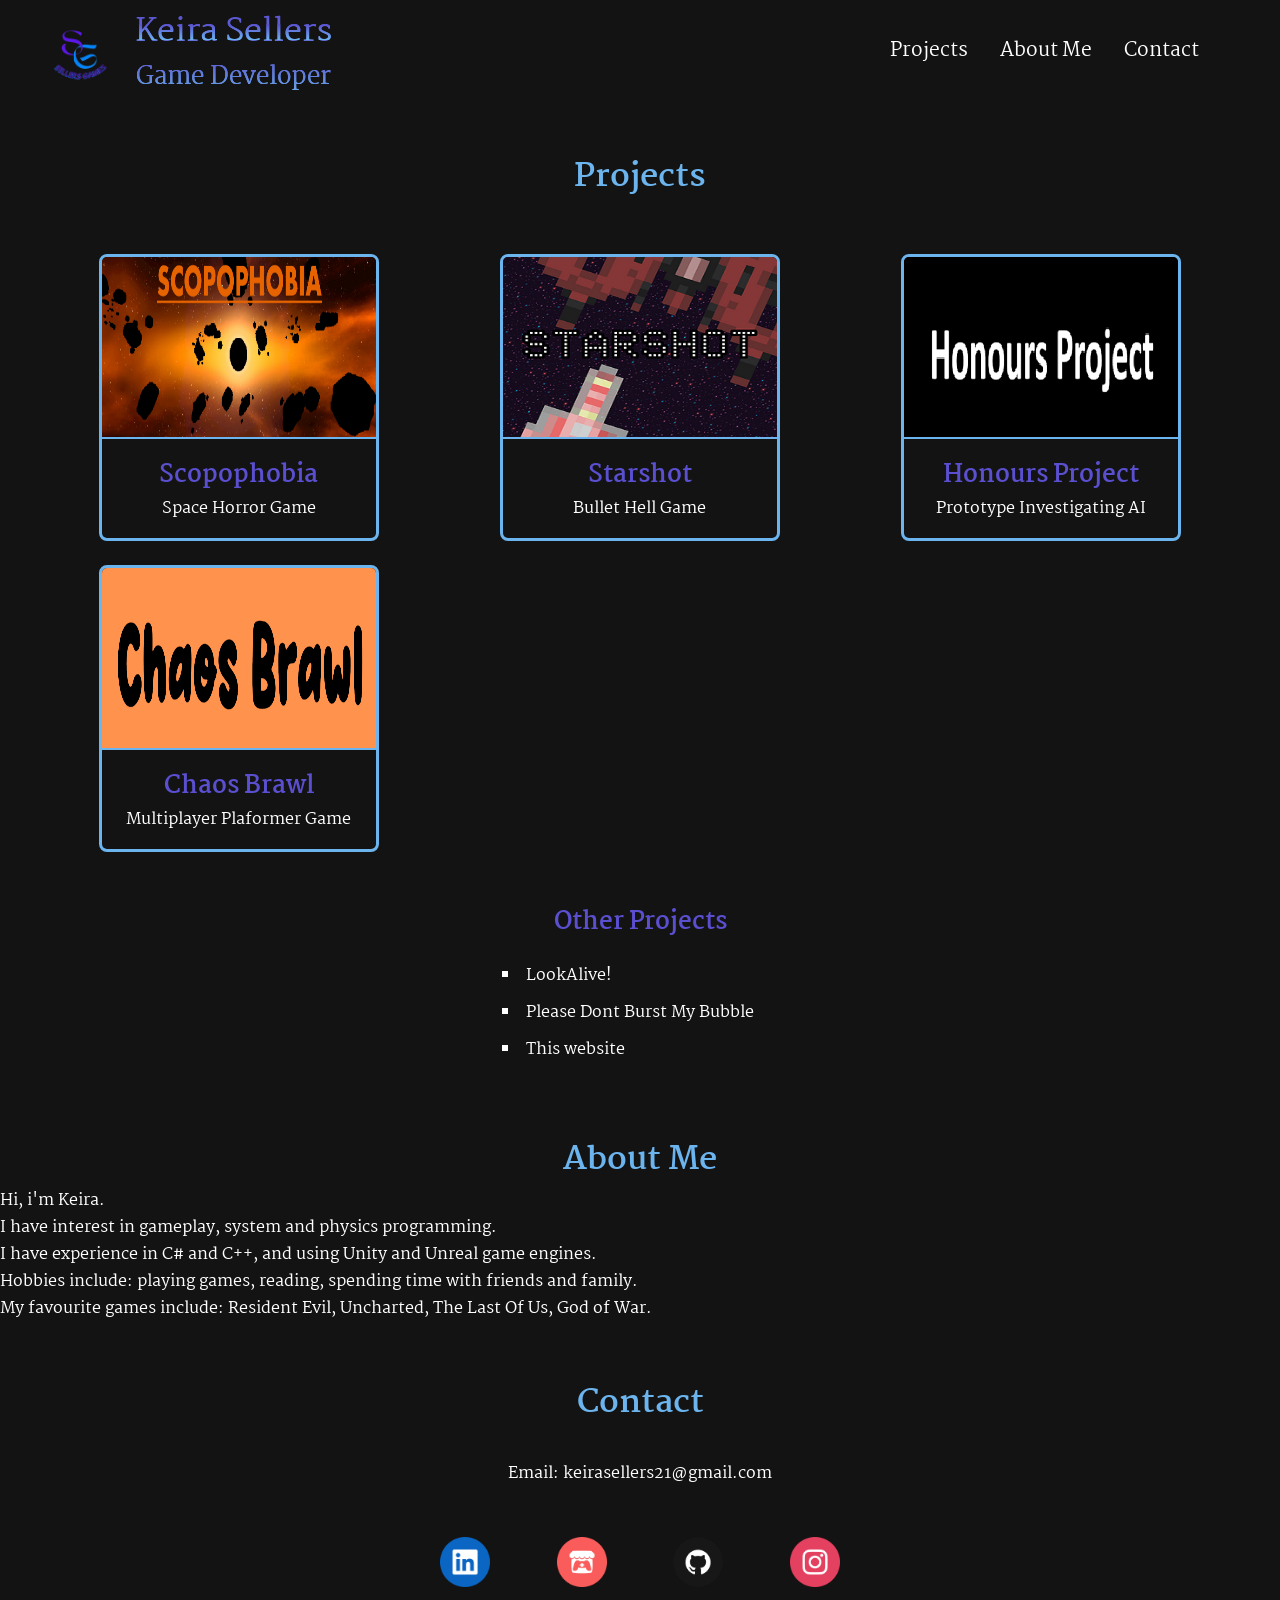
<file: Index.html>
﻿<!DOCTYPE html>

<html lang="en" xmlns="http://www.w3.org/1999/xhtml">

<head>
    <meta charset="utf-8" />
    <meta name="viewport" content="width=device-width, initial-scale=1.0" />


    <title>PortfolioWebsite</title>
    <link rel="stylesheet" href="StyleSheet.css"/>
    <link rel="preconnect" href="https://fonts.googleapis.com">
    <link rel="preconnect" href="https://fonts.gstatic.com" crossorigin>
    <link href="https://fonts.googleapis.com/css2?family=Martel:wght@200;300;400;600;700;800;900&display=swap" rel="stylesheet">

</head>

<body>

    <nav class="navbar">

      <div class="navbar__container">

            <a href="/" id="navbar__logo">
                <img class="logo" src="Images/Logo-cropped-transparent.png" alt="Logo"/>
                    <span class="name__text" id="navbar__logo">Keira Sellers</span>
                    <p class="title__text" id="navbar__logo">Game Developer</p>
            </a>
            
            <div class="navbar__toggle" id="mobile-menu">
              <span class="bar"></span>
              <span class="bar"></span>
              <span class="bar"></span>
            </div>

            <ul class="navbar__menu">
                <li class="navbar__item">
                    <a href="Index.html#projects" class="navbar__links"> Projects </a>
                </li>

                <li class="navbar__item">
                    <a href="Index.html#about__me" class="navbar__links"> About Me </a>
                </li>

                <li class="navbar__item">
                    <a href="Index.html#acontact" class="navbar__links"> Contact </a>
                </li>
            </ul>

        </div>

    </nav>

    <div id="projects" class="projects">
        <h1>Projects</h1>
        <div class="projects__container">

            <div class="projects__card">
                <div class="projects__image">
                    <a href="Scopophobia.html">
                    <img src="Images/Scopophobia/Scopophobia_Cover_Image.png" alt="Scopophobia"/>
                    </a>
               </div>
                <div class="projects__content">
                    <h2>Scopophobia</h2>
                    <p>Space Horror Game</p>
                </div>
            </div>

            <div class="projects__card">
                <div class="projects__image">
                    <a href="Starshot.html">
                    <img src="Images/Starshot/Starshot_cover_image.png" alt="Starshot"/>
                    </a>
               </div>
                <div class="projects__content">
                    <h2>Starshot</h2>
                    <p>Bullet Hell Game</p>
                </div>
            </div>    

            <div class="projects__card">
                <div class="projects__image">
                    <a href="HonoursProject.html">
                    <img src="Images/Honours/Honours_Cover_Image.png" alt="Honours Project"/>
                    </a>
               </div>
                <div class="projects__content">
                    <h2>Honours Project</h2>
                    <p>Prototype Investigating AI</p>
                </div>
            </div>         

            <div class="projects__card">
                <div class="projects__image">
                    <a href="ChaosBrawl.html">
                    <img src="Images/ChaosBrawl/ChaosBrawl_Cover_Image.png" alt="Chaos Brawl"/>
                    </a>                    
               </div>
                <div class="projects__content">
                    <h2>Chaos Brawl</h2>
                    <p>Multiplayer Plaformer Game</p>
                </div>
            </div> 
        </div>

        <div class="other__projects">
            <h2>Other Projects</h2>
            <ul>
                <li>LookAlive!</li>
                <li>Please Dont Burst My Bubble</li>
                <li>This website</li>
            </ul>
        </div>

    </div>

    <div id="about__me" class="aboutMe">
        <div class="aboutMe__container">
            <h1>About Me</h1>

            <p>Hi, i'm Keira.</p>
            <p>I have interest in gameplay, system and physics programming.</p>
            <p>I have experience in C# and C++, and using Unity and Unreal game engines.</p>
            <p> Hobbies include: playing games, reading, spending time with friends and family.</p>
            <P>My favourite games include: Resident Evil, Uncharted, The Last Of Us, God of War.</P>

        </div>
    </div>

    <br />    
    <br />    

    <div id="contact" class="contact">
        
        <h1>Contact</h1>

        <div class="contact__container">

            <p>Email: keirasellers21@gmail.com</p>

                <ul class="contact__info"> 
                    <li class="contact__item">
                        <a href="https://www.linkedin.com/in/keira-sellers-84a4863b2/">
                        <img class="contact__links" src="Images/linkedin_icon.png" alt="Linkedin" />
                        </a>
                    </li>

                    <li class="contact__item">
                        <a href="https://sellersgames.itch.io">
                        <img class="contact__links" src="Images/itch_icon.png" alt="Itch.IO" />
                        </a>
                    </li>

                    <li class="contact__item">
                        <a href="https://github.com/klbs04">
                        <img class="contact__links" src="Images/github_icon.png" alt="Github" />
                        </a>
                    </li>

                    <li class="contact__item">         
                        <a href="https://www.instagram.com/sellers_games/">
                        <img class="contact__links" src="Images/instagram_icon.png" alt="Instagram" />
                        </a>
                    </li>  
                </ul>
        </div>
    </div>


    <script src="App.js"></script>

</body>

</html>
</file>
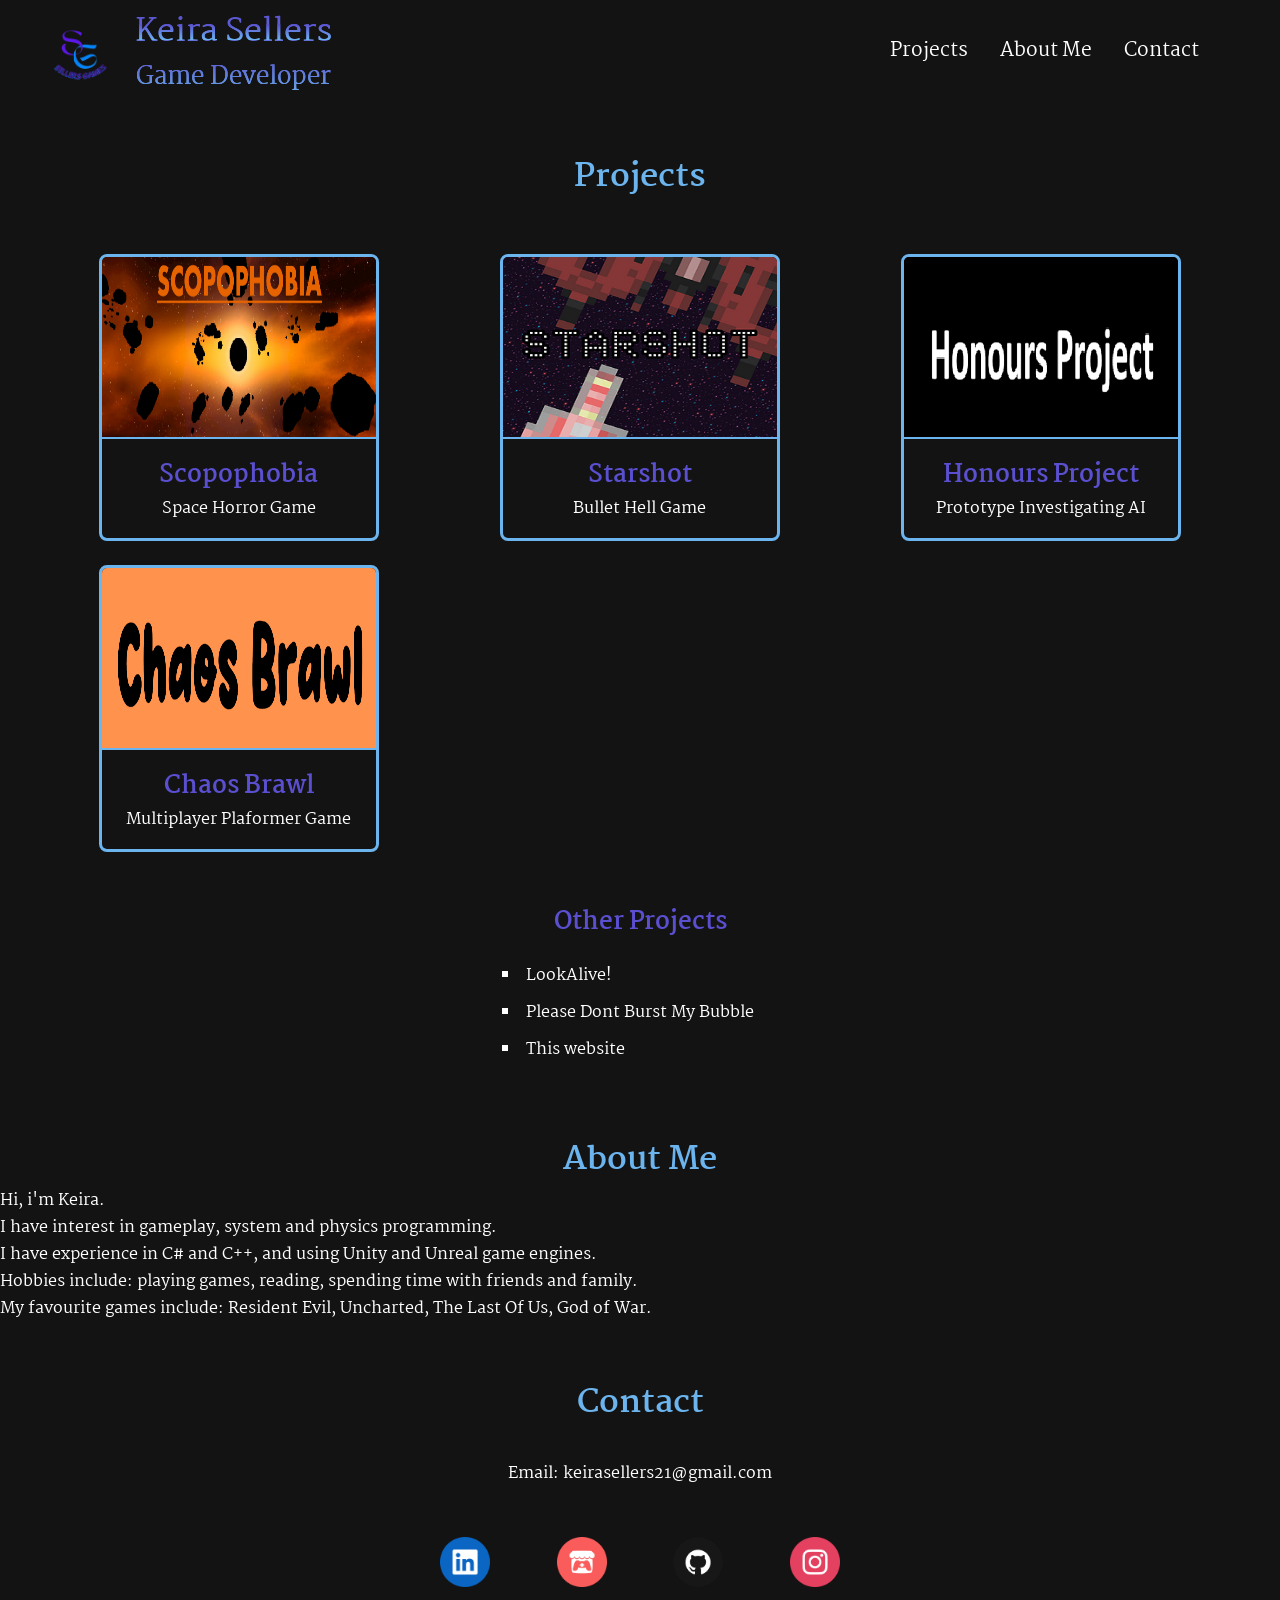
<file: index.html>
﻿<!DOCTYPE html>

<html lang="en" xmlns="http://www.w3.org/1999/xhtml">

<head>
    <meta charset="utf-8" />
    <meta name="viewport" content="width=device-width, initial-scale=1.0" />


    <title>PortfolioWebsite</title>
    <link rel="stylesheet" href="StyleSheet.css"/>
    <link rel="preconnect" href="https://fonts.googleapis.com">
    <link rel="preconnect" href="https://fonts.gstatic.com" crossorigin>
    <link href="https://fonts.googleapis.com/css2?family=Martel:wght@200;300;400;600;700;800;900&display=swap" rel="stylesheet">

</head>

<body>

    <nav class="navbar">

      <div class="navbar__container">

            <a href="index.html" id="navbar__logo">
                <img class="logo" src="Images/Logo-cropped-transparent.png" alt="Logo"/>
                    <span class="name__text" id="navbar__logo">Keira Sellers</span>
                    <p class="title__text" id="navbar__logo">Game Developer</p>
            </a>
            
            <div class="navbar__toggle" id="mobile-menu">
              <span class="bar"></span>
              <span class="bar"></span>
              <span class="bar"></span>
            </div>

            <ul class="navbar__menu">
                <li class="navbar__item">
                    <a href="index.html#projects" class="navbar__links"> Projects </a>
                </li>

                <li class="navbar__item">
                    <a href="index.html#about__me" class="navbar__links"> About Me </a>
                </li>

                <li class="navbar__item">
                    <a href="index.html#acontact" class="navbar__links"> Contact </a>
                </li>
            </ul>

        </div>

    </nav>

    <div id="projects" class="projects">
        <h1>Projects</h1>
        <div class="projects__container">

            <div class="projects__card">
                <div class="projects__image">
                    <a href="Scopophobia.html">
                    <img src="Images/Scopophobia/Scopophobia_Cover_Image.png" alt="Scopophobia"/>
                    </a>
               </div>
                <div class="projects__content">
                    <h2>Scopophobia</h2>
                    <p>Space Horror Game</p>
                </div>
            </div>

            <div class="projects__card">
                <div class="projects__image">
                    <a href="Starshot.html">
                    <img src="Images/Starshot/Starshot_cover_image.png" alt="Starshot"/>
                    </a>
               </div>
                <div class="projects__content">
                    <h2>Starshot</h2>
                    <p>Bullet Hell Game</p>
                </div>
            </div>    

            <div class="projects__card">
                <div class="projects__image">
                    <a href="HonoursProject.html">
                    <img src="Images/Honours/Honours_Cover_Image.png" alt="Honours Project"/>
                    </a>
               </div>
                <div class="projects__content">
                    <h2>Honours Project</h2>
                    <p>Prototype Investigating AI</p>
                </div>
            </div>         

            <div class="projects__card">
                <div class="projects__image">
                    <a href="ChaosBrawl.html">
                    <img src="Images/ChaosBrawl/ChaosBrawl_Cover_Image.png" alt="Chaos Brawl"/>
                    </a>                    
               </div>
                <div class="projects__content">
                    <h2>Chaos Brawl</h2>
                    <p>Multiplayer Plaformer Game</p>
                </div>
            </div> 
        </div>

        <div class="other__projects">
            <h2>Other Projects</h2>
            <ul>
                <li>LookAlive!</li>
                <li>Please Dont Burst My Bubble</li>
                <li>This website</li>
            </ul>
        </div>

    </div>

    <div id="about__me" class="aboutMe">
        <div class="aboutMe__container">
            <h1>About Me</h1>

            <p>Hi, i'm Keira.</p>
            <p>I have interest in gameplay, system and physics programming.</p>
            <p>I have experience in C# and C++, and using Unity and Unreal game engines.</p>
            <p> Hobbies include: playing games, reading, spending time with friends and family.</p>
            <P>My favourite games include: Resident Evil, Uncharted, The Last Of Us, God of War.</P>

        </div>
    </div>

    <br />    
    <br />    

    <div id="contact" class="contact">
        
        <h1>Contact</h1>

        <div class="contact__container">

            <p>Email: keirasellers21@gmail.com</p>

                <ul class="contact__info"> 
                    <li class="contact__item">
                        <a href="https://www.linkedin.com/in/keira-sellers-84a4863b2/">
                        <img class="contact__links" src="Images/linkedin_icon.png" alt="Linkedin" />
                        </a>
                    </li>

                    <li class="contact__item">
                        <a href="https://sellersgames.itch.io">
                        <img class="contact__links" src="Images/itch_icon.png" alt="Itch.IO" />
                        </a>
                    </li>

                    <li class="contact__item">
                        <a href="https://github.com/SellersGames">
                        <img class="contact__links" src="Images/github_icon.png" alt="Github" />
                        </a>
                    </li>

                    <li class="contact__item">         
                        <a href="https://www.instagram.com/sellers_games/">
                        <img class="contact__links" src="Images/instagram_icon.png" alt="Instagram" />
                        </a>
                    </li>  
                </ul>
        </div>
    </div>


    <script src="App.js"></script>

</body>

</html>
</file>
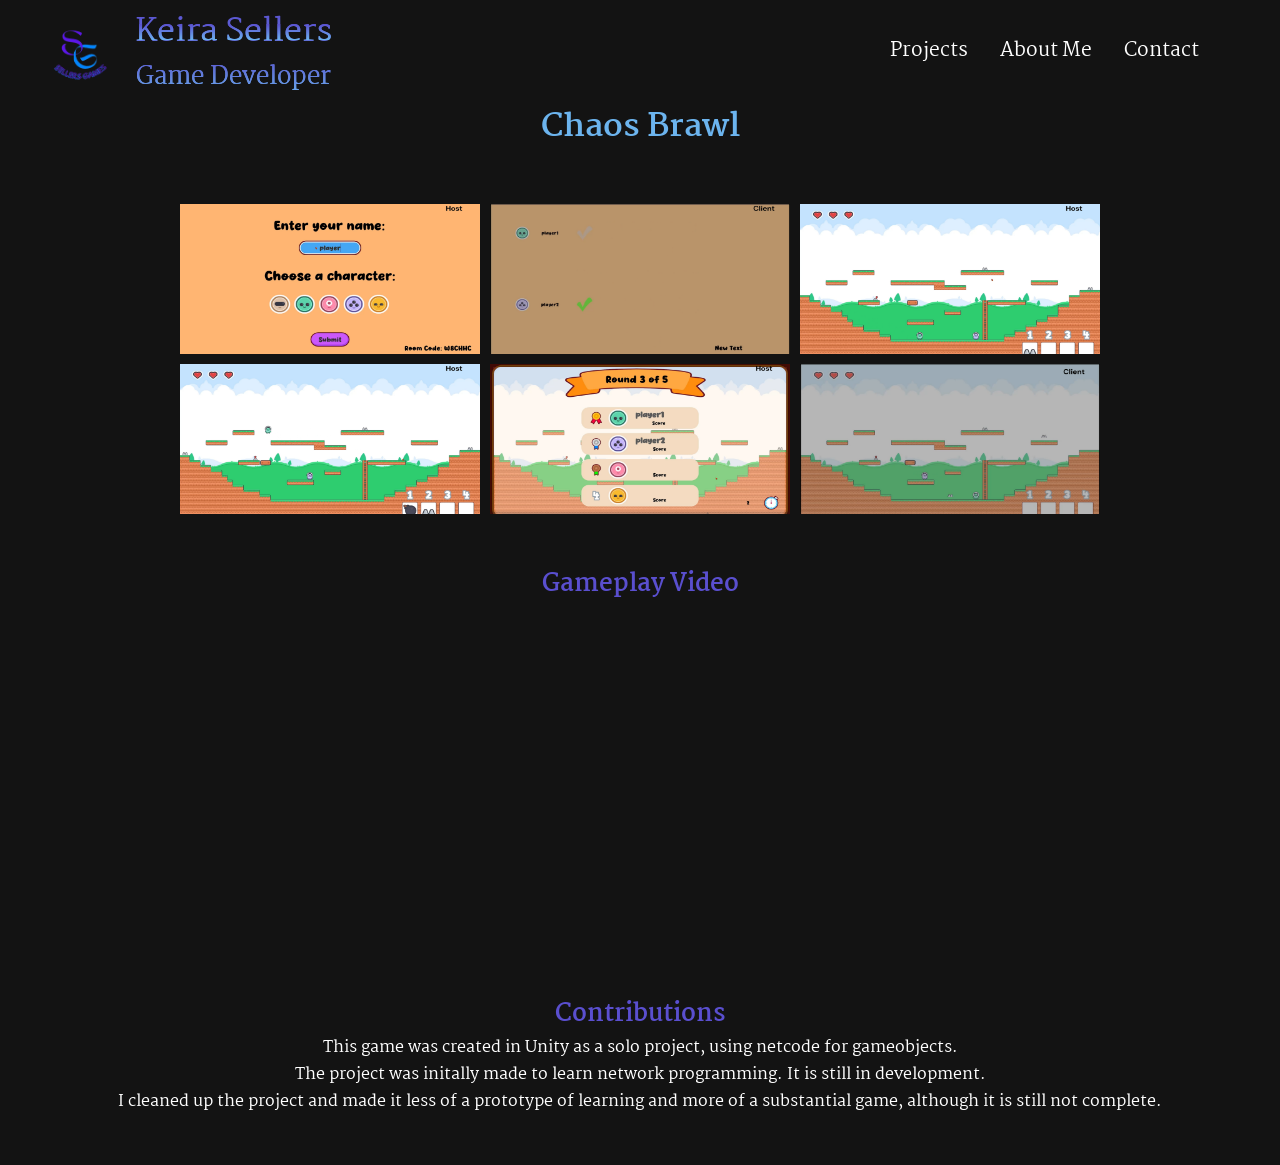
<file: ChaosBrawl.html>
<!DOCTYPE html>

<html lang="en" xmlns="http://www.w3.org/1999/xhtml">

<head>
    <meta charset="utf-8" />
    <meta name="viewport" content="width=device-width, initial-scale=1.0" />


    <title>PortfolioWebsite</title>
    <link rel="stylesheet" href="StyleSheet.css" />
    <link rel="preconnect" href="https://fonts.googleapis.com">
    <link rel="preconnect" href="https://fonts.gstatic.com" crossorigin>
    <link href="https://fonts.googleapis.com/css2?family=Martel:wght@200;300;400;600;700;800;900&display=swap" rel="stylesheet">

</head>

<body>

    <nav class="navbar">

      <div class="navbar__container">

            <a href="index.html" id="navbar__logo">
                <img class="logo" src="Images/Logo-cropped-transparent.png" alt="Logo"/>
                    <span class="name__text" id="navbar__logo">Keira Sellers</span>
                    <p class="title__text" id="navbar__logo">Game Developer</p>
            </a>

          <div class="navbar__toggle" id="mobile-menu">
              <span class="bar"></span>
              <span class="bar"></span>
              <span class="bar"></span>
          </div>

          <ul class="navbar__menu">
              <li class="navbar__item">
                  <a href="index.html#projects" class="navbar__links"> Projects </a>
              </li>

              <li class="navbar__item">
                  <a href="index.html#about__me" class="navbar__links"> About Me </a>
              </li>

              <li class="navbar__item">
                  <a href="index.html#contact" class="navbar__links"> Contact </a>
              </li>
          </ul>

      </div>

    </nav>

    <div>
        <h1>Chaos Brawl</h1>

        <div class="project__content"> 

            <div class="images__container">
                <img class="image__item" src="Images/ChaosBrawl/ChoasBrawl1.png">
                <img class="image__item" src="Images/ChaosBrawl/ChaosBrawl2.png">
                <img class="image__item" src="Images/ChaosBrawl/ChaosBrawl3.png">
                <img class="image__item" src="Images/ChaosBrawl/ChaosBrawl4.png">
                <img class="image__item" src="Images/ChaosBrawl/ChaosBrawl5.png">
                <img class="image__item" src="Images/ChaosBrawl/ChaosBrawl6.png">
            </div>

            <div class="video">
                <h2>Gameplay Video</h2>
                <iframe src="https://www.youtube.com/embed/QcGZD1ks288" frameborder="0"  allow="accelerometer; autoplay; clipboard-write; encrypted-media; gyroscope; picture-in-picture" allowfullscreen></iframe>
            </div>

            <div class="contributions">
                <h2>Contributions</h2>
                 <p>This game was created in Unity as a solo project, using netcode for gameobjects.</p>
                 <p>The project was initally made to learn network programming. It is still in development.</p>
                 <p>I cleaned up the project and made it less of a prototype of learning and more of a substantial game, although it is still not complete.</p>
            </div>

       </div>
    </div>

    <script src="App.js"></script>

</body>

</html>
</file>
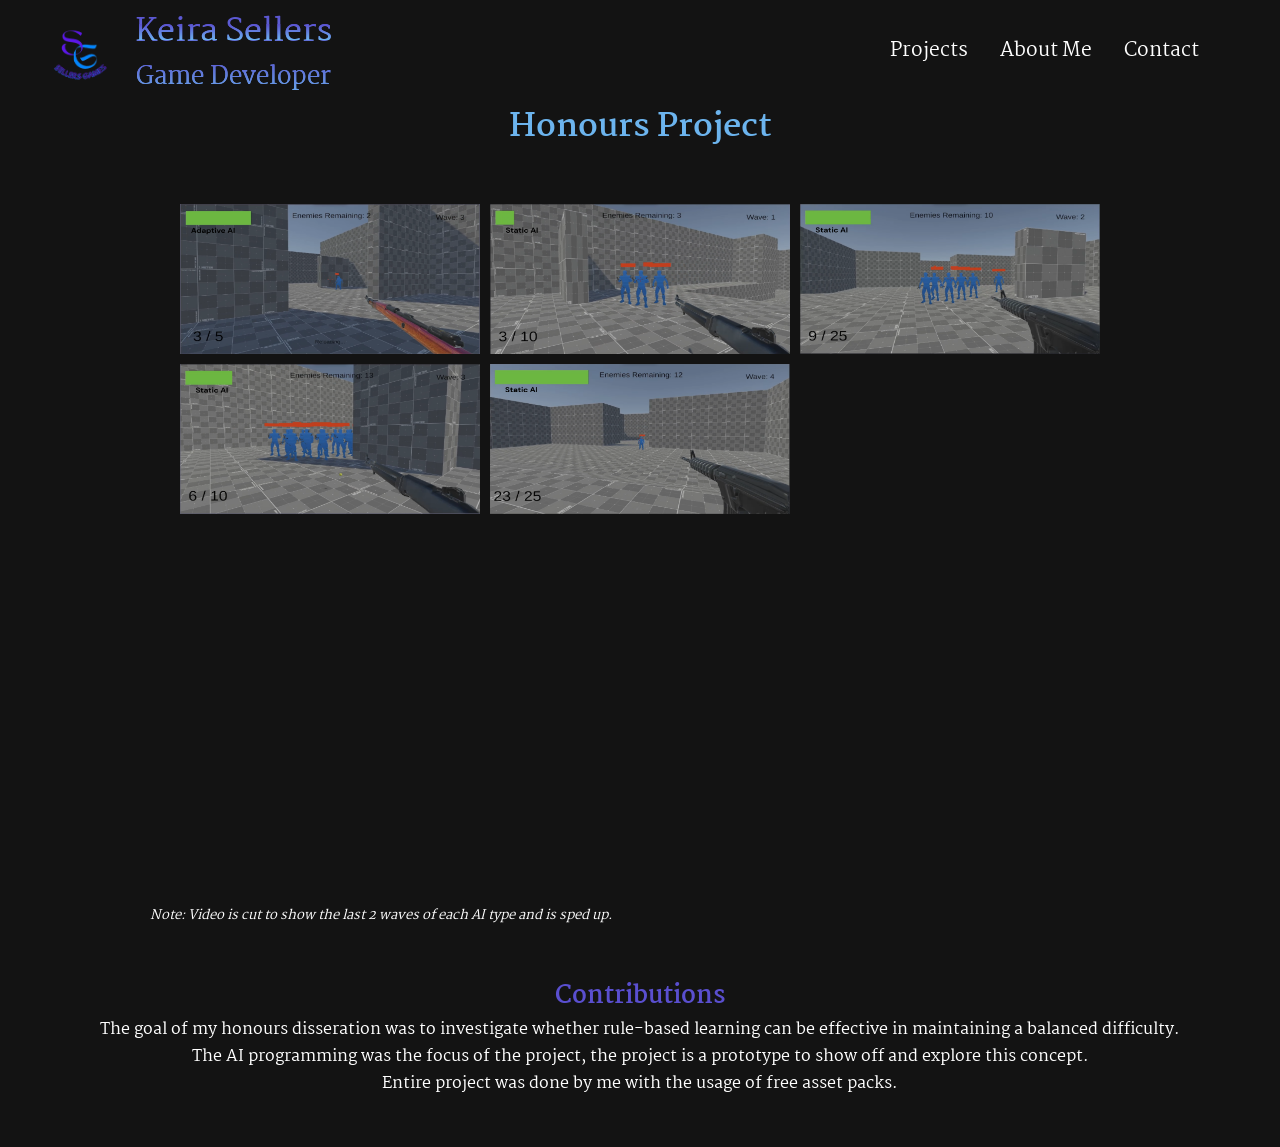
<file: HonoursProject.html>
<!DOCTYPE html>

<html lang="en" xmlns="http://www.w3.org/1999/xhtml">

<head>
    <meta charset="utf-8" />
    <meta name="viewport" content="width=device-width, initial-scale=1.0" />


    <title>PortfolioWebsite</title>
    <link rel="stylesheet" href="StyleSheet.css" />
    <link rel="preconnect" href="https://fonts.googleapis.com">
    <link rel="preconnect" href="https://fonts.gstatic.com" crossorigin>
    <link href="https://fonts.googleapis.com/css2?family=Martel:wght@200;300;400;600;700;800;900&display=swap" rel="stylesheet">

</head>

<body>

    <nav class="navbar">

      <div class="navbar__container">

            <a href="index.html" id="navbar__logo">
                <img class="logo" src="Images/Logo-cropped-transparent.png" alt="Logo"/>
                    <span class="name__text" id="navbar__logo">Keira Sellers</span>
                    <p class="title__text" id="navbar__logo">Game Developer</p>
            </a>

          <div class="navbar__toggle" id="mobile-menu">
              <span class="bar"></span>
              <span class="bar"></span>
              <span class="bar"></span>
          </div>

          <ul class="navbar__menu">
              <li class="navbar__item">
                  <a href="index.html#projects" class="navbar__links"> Projects </a>
              </li>

              <li class="navbar__item">
                  <a href="index.html#about__me" class="navbar__links"> About Me </a>
              </li>

              <li class="navbar__item">
                  <a href="index.html#contact" class="navbar__links"> Contact </a>
              </li>
          </ul>

      </div>

    </nav>

    <div>
        <h1>Honours Project</h1>

        <div class="project__content"> 

            <div class="images__container">
                <img class="image__item" src="Images/Honours/Honours2.png">
                <img class="image__item" src="Images/Honours/Honours3.png">
                <img class="image__item" src="Images/Honours/Honours4.png">
                <img class="image__item" src="Images/Honours/Honours5.png">
                <img class="image__item" src="Images/Honours/Honours6.png">
            </div>

            <div class="video">
                <iframe src="https://www.youtube.com/embed/uYNfYwey1CY" frameborder="0"  allow="accelerometer; autoplay; clipboard-write; encrypted-media; gyroscope; picture-in-picture" allowfullscreen></iframe>
                <p class="note__text">Note: Video is cut to show the last 2 waves of each AI type and is sped up.</p>
            </div>

            <div class="contributions">
                <h2>Contributions</h2>
                <p> The goal of my honours disseration was to investigate whether rule-based learning can be effective in maintaining a balanced difficulty.</p>
                <p>The AI programming was the focus of the project, the project is a prototype to show off and explore this concept.</p>
                <p>Entire project was done by me with the usage of free asset packs.</p>
            </div>

       </div>
    </div>

    <script src="App.js"></script>

</body>

</html>
</file>
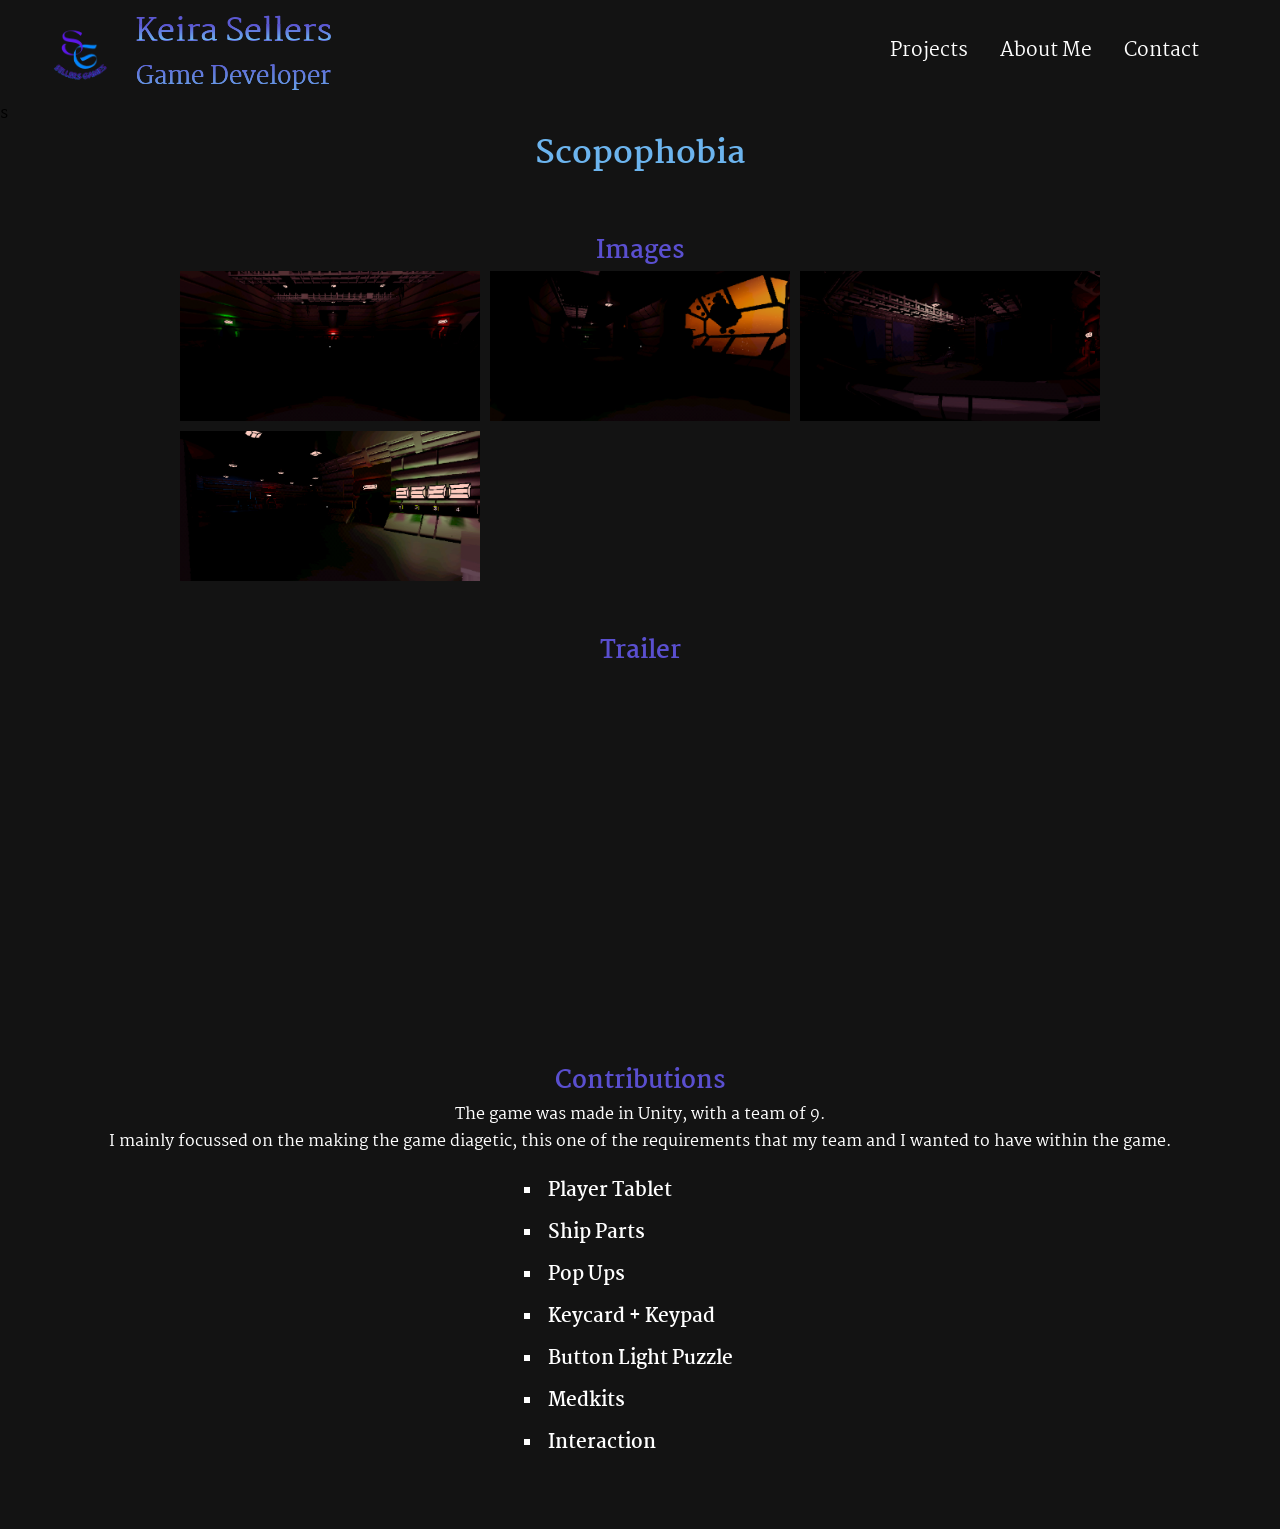
<file: Scopophobia.html>
<!DOCTYPE html>

<html lang="en" xmlns="http://www.w3.org/1999/xhtml">

<head>
    <meta charset="utf-8" />
    <meta name="viewport" content="width=device-width, initial-scale=1.0" />


    <title>PortfolioWebsite</title>
    <link rel="stylesheet" href="StyleSheet.css" />
    <link rel="preconnect" href="https://fonts.googleapis.com">
    <link rel="preconnect" href="https://fonts.gstatic.com" crossorigin>
    <link href="https://fonts.googleapis.com/css2?family=Martel:wght@200;300;400;600;700;800;900&display=swap" rel="stylesheet">

</head>

<body>

    <nav class="navbar">

      <div class="navbar__container">
          
            <a href="index.html" id="navbar__logo">
                <img class="logo" src="Images/Logo-cropped-transparent.png" alt="Logo"/>
                    <span class="name__text" id="navbar__logo">Keira Sellers</span>
                    <p class="title__text" id="navbar__logo">Game Developer</p>
            </a>

          <div class="navbar__toggle" id="mobile-menu">
              <span class="bar"></span>
              <span class="bar"></span>
              <span class="bar"></span>
          </div>

          <ul class="navbar__menu">
              <li class="navbar__item">
                  <a href="index.html#projects" class="navbar__links"> Projects </a>
              </li>

              <li class="navbar__item">
                  <a href="index.html#about__me" class="navbar__links"> About Me </a>
              </li>

              <li class="navbar__item">
                  <a href="index.html#contact" class="navbar__links"> Contact </a>
              </li>
          </ul>

      </div>

    </nav>s

    <div>
        <h1>Scopophobia</h1>

        <div class="project__content"> 
            <h2>Images</h2>
            <div class="images__container">
                <img class="image__item" src="Images/Scopophobia/Scopophobia1.png">
                <img class="image__item" src="Images/Scopophobia/Scopophobia2.png">
                <img class="image__item" src="Images/Scopophobia/Scopophobia3.png">
                <img class="image__item" src="Images/Scopophobia/Scopophobia4.png">
            </div>

            <div class="video">
                <h2>Trailer</h2>
                <iframe src="https://www.youtube.com/embed/AMTNobnAfLc" frameborder="0"  allow="accelerometer; autoplay; clipboard-write; encrypted-media; gyroscope; picture-in-picture" allowfullscreen></iframe>
            </div>

            <div class="contributions">
                <h2>Contributions</h2>
                <p>The game was made in Unity, with a team of 9.</p>
                <p>I mainly focussed on the making the game diagetic, this one of the requirements that my team and I wanted to have within the game.</p>
                    <ul>
                        <li>
                            <h3>Player Tablet</h3>
                            <p></p>
                        </li>

                        <li>
                            <h3>Ship Parts</h3>
                            <p></p>
                        </li>                        

                        <li>
                            <h3>Pop Ups</h3>
                            <p></p>
                        </li>   
                        
                        <li>
                            <h3>Keycard + Keypad</h3>
                            <p></p>
                        </li>                           

                        <li>
                            <h3>Button Light Puzzle</h3>
                            <p></p>
                        </li>      

                        <li>
                            <h3>Medkits</h3>
                            <p></p>
                        </li>  

                        <li>
                            <h3>Interaction</h3>
                            <p></p>
                        </li> 
                        
                        

                    </ul>
            </div>

       </div>
    </div>

    <script src="App.js"></script>

</body>

</html>
</file>
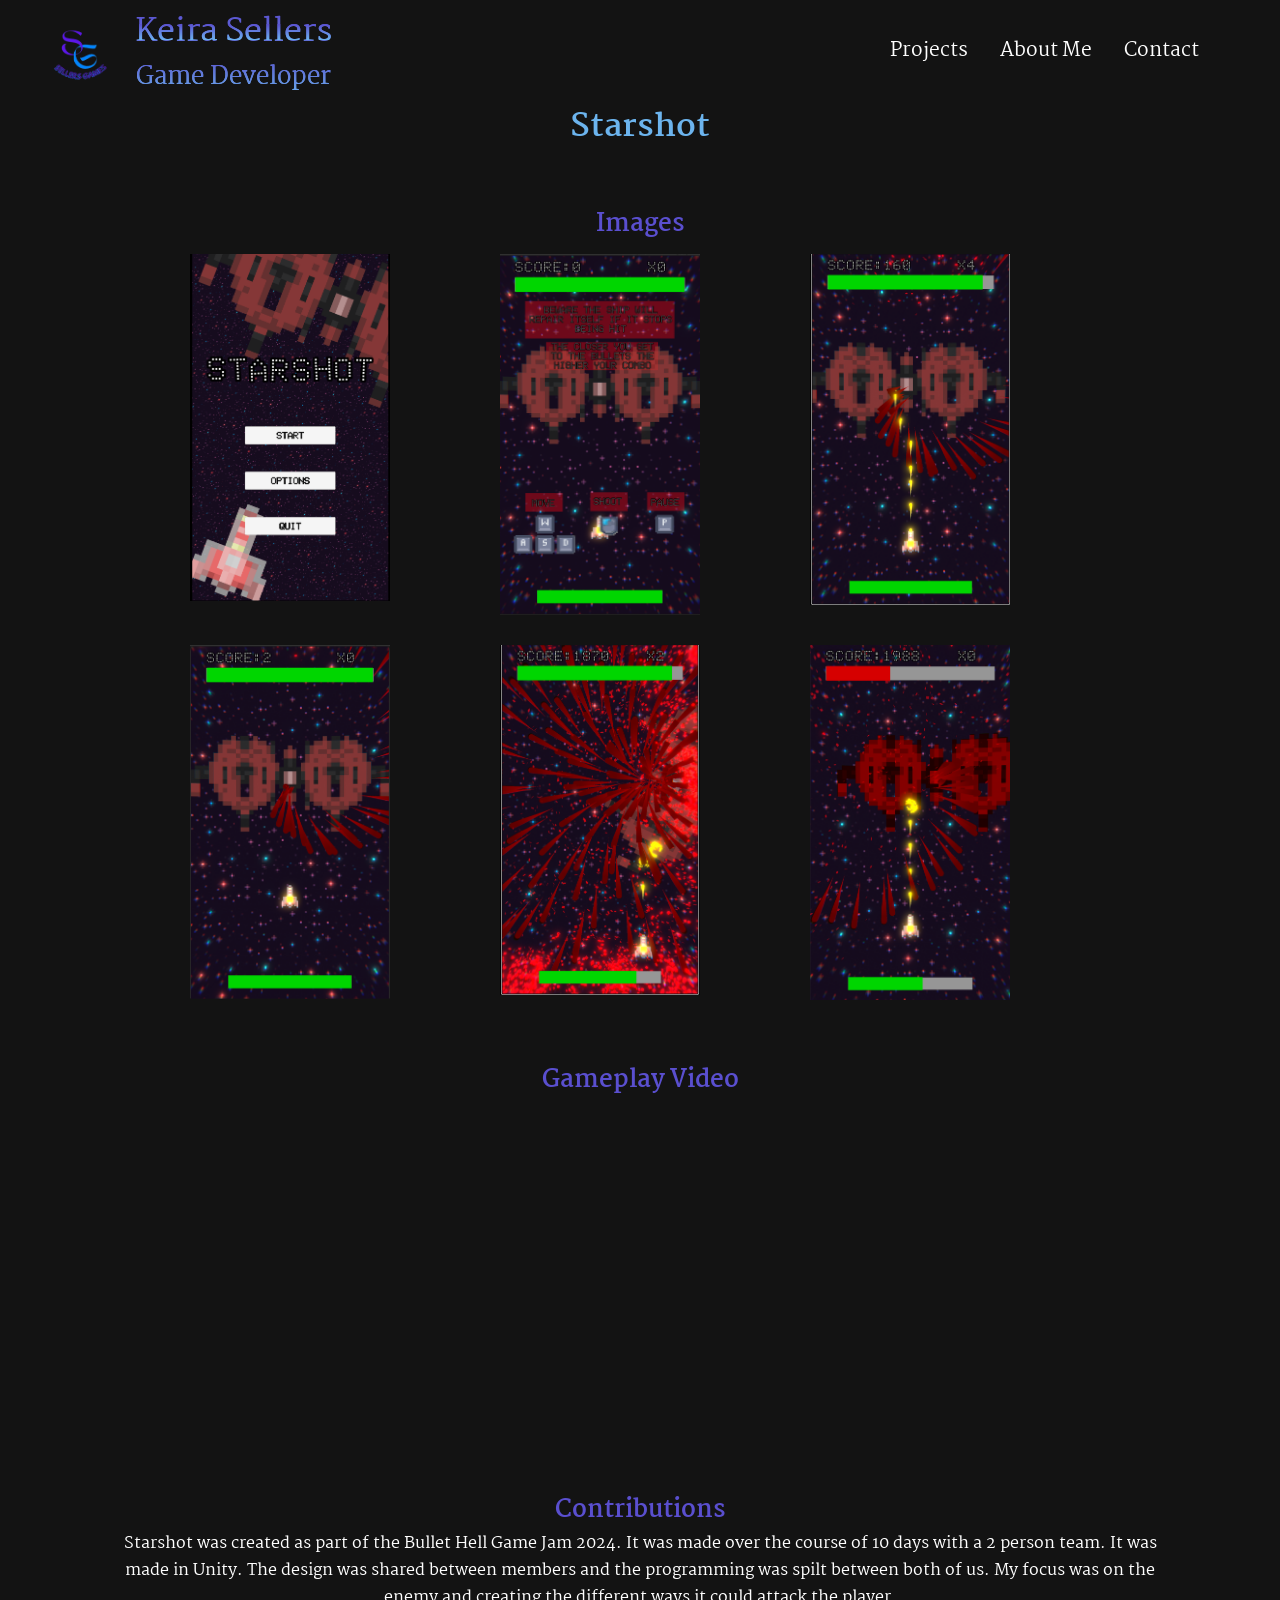
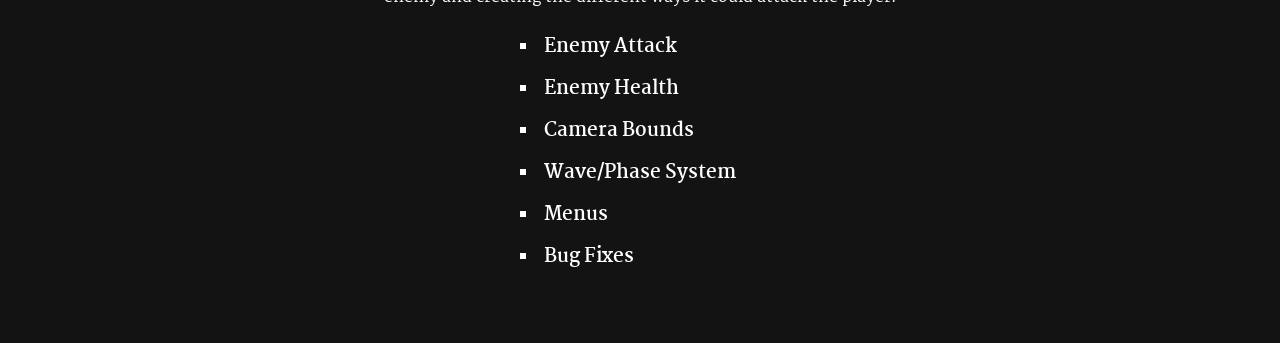
<file: Starshot.html>
<!DOCTYPE html>

<html lang="en" xmlns="http://www.w3.org/1999/xhtml">

<head>
    <meta charset="utf-8" />
    <meta name="viewport" content="width=device-width, initial-scale=1.0" />


    <title>PortfolioWebsite</title>
    <link rel="stylesheet" href="StyleSheet.css" />
    <link rel="preconnect" href="https://fonts.googleapis.com">
    <link rel="preconnect" href="https://fonts.gstatic.com" crossorigin>
    <link href="https://fonts.googleapis.com/css2?family=Martel:wght@200;300;400;600;700;800;900&display=swap" rel="stylesheet">

</head>

<body>

    <nav class="navbar">

      <div class="navbar__container">

            <a href="index.html" id="navbar__logo">
                <img class="logo" src="Images/Logo-cropped-transparent.png" alt="Logo"/>
                    <span class="name__text" id="navbar__logo">Keira Sellers</span>
                    <p class="title__text" id="navbar__logo">Game Developer</p>
            </a>

          <div class="navbar__toggle" id="mobile-menu">
              <span class="bar"></span>
              <span class="bar"></span>
              <span class="bar"></span>
          </div>

          <ul class="navbar__menu">
              <li class="navbar__item">
                  <a href="index.html#projects" class="navbar__links"> Projects </a>
              </li>

              <li class="navbar__item">
                  <a href="index.html#about__me" class="navbar__links"> About Me </a>
              </li>

              <li class="navbar__item">
                  <a href="index.html#contact" class="navbar__links"> Contact </a>
              </li>
          </ul>

      </div>

    </nav>

    <div> 

        <h1>Starshot</h1>

        <div class="project__content"> 
            <h2>Images</h2>
            <div class="images__container">
                <img class="starshot__image__item" src="Images/Starshot/Starshot1.png">
                <img class="starshot__image__item" src="Images/Starshot/Starshot2.png">
                <img class="starshot__image__item" src="Images/Starshot/Starshot3.png">
                <img class="starshot__image__item" src="Images/Starshot/Starshot4.png">
                <img class="starshot__image__item" src="Images/Starshot/Starshot5.png">
                <img class="starshot__image__item" src="Images/Starshot/Starshot6.png">
            </div>

            <div class="video">
                <h2>Gameplay Video</h2>
                <iframe src="https://www.youtube.com/embed/0YKFblt3r88" frameborder="0"  allow="accelerometer; autoplay; clipboard-write; encrypted-media; gyroscope; picture-in-picture" allowfullscreen></iframe>
            </div>

            <div class="contributions">
                <h2>Contributions</h2>
                <p>
                    Starshot was created as part of the Bullet Hell Game Jam 2024. It was made over the course of 10 days with a 2 person team.
                    It was made in Unity. The design was shared between members and the programming was spilt between both of us.
                    My focus was on the enemy and creating the different ways it could attack the player.

                    <ul>
                        <li>
                            <h3>Enemy Attack</h3>
                            <p></p>
                        </li>

                        <li>
                            <h3>Enemy Health</h3>
                            <p></p>
                        </li>   
                        
                        <li>
                            <h3>Camera Bounds</h3>
                            <p></p>
                        </li>                           

                        <li>
                            <h3>Wave/Phase System</h3>
                            <p></p>
                        </li>      

                        <li>
                            <h3>Menus</h3>
                            <p></p>
                        </li>  

                        <li>
                            <h3>Bug Fixes</h3>
                            <p></p>
                        </li> 
                        
                        

                    </ul>

                </p>
            </div>
       </div>

        
    </div>

    <script src="App.js"></script>

</body>

</html>
</file>
<file: StyleSheet.css>
﻿* 
{
	box-sizing: border-box;
	margin: 0;
	padding: 0;
	font-family: "Martel", serif;
	background-color: #131313;
}

h1
{
	color: #6CB4EE;
	text-align: center;
	text-justify: auto;
}

h2
{
	color: #5A4FCF;
	text-align: center;
	text-justify: auto;
}

p
{
	color: white;
	justify-self: center;
}

ul
{
	list-style: square;
	list-style-position: outside;
	color: #fff;
	margin: 5px;
	padding: 10px;
	text-align: left;
	display: inline-block;
}

/*#region NavigationBar*/

.navbar
{
	background: #5A4FCF;
	height: 100px;
	display: flex;
	justify-content: center;
	align-items: center;
	font-size: 1.2rem;
	position: sticky;
	top: 0;
	z-index: 999;
}

.navbar__container
{
	display: flex;
	justify-content: space-between;
	height: 100px;
	z-index: 1;
	width: 100%;
	max-width: 5000px;
	margin: 0 auto;
	padding: 0 50px;
}

#navbar__logo
{
	background-color: #5A4FCF;
	background-image: linear-gradient(to top, #6CB4EE 0%, #5A4FCF 100%);
	background-size: 100%;
	-webkit-background-clip: text;
	-moz-background-clip: text;
	-webkit-text-fill-color: transparent;
	-moz-text-fill-color: transparent;
	display: grid;
	align-items: center;
	cursor: pointer;
	text-decoration: none;
	column-gap: 5px;
	grid-template-columns: auto 1f;
	grid-template-rows: auto auto;
	margin-top: 10px;
}

.logo
{
	width: 60px;
	height: 60px;
	margin-right: 20px;
	grid-row: 1 / 3;
}

.title__text
{
	display: flex;
	flex-direction: column;
	font-size: 1.5rem;
	grid-column: 2;
	grid-row: 2;
}

.name__text
{
	font-size: 2rem;
	grid-column: 2;
	grid-row: 1;
	line-height: 0.5;
}

.navbar__menu
{
	display: flex;
	align-items: center;
	list-style: none;
	text-align: center;
}

.navbar__item
{
	height: 80px;
}

.navbar__links
{
	color: #fff;
	display: flex;
	align-items: center;
	justify-content: center;
	text-decoration: none;
	padding: 0 1rem;
	height: 100%;
}


.navbar__links:hover
{
	color: #5A4FCF;
	transition: all 0.3s ease;
}


@media screen and (max-width: 960px)
{
	.navbar__container
	{
		display: flex;
		justify-content: space-between;
		height: 80px;
		z-index: 1;
		width: 100%;
		max-width: 1300px;
		padding: 0;
	}

	.navbar__menu
	{
		display: grid;
		grid-template-columns: auto;
		margin: 0;
		width: 100%;
		position: absolute;
		top: -1000px;
		opacity: 0;
		transition: all 0.5s ease;
		height: 50vh;
		z-index: -1;
	}

	.navbar__menu.active
	{
		background: #131313;
		top: 100%;
		opacity: 1;
		transition: all 0.5s ease;
		z-index: 99;
		height: 50vh;
		font-size: 1.6rem;
	}

	#navbar__logo
	{
		padding-left: 25px;
	}

	.navbar__toggle .bar
	{
		width: 25px;
		height: 3px;
		margin: 5px auto;
		transition: all 0.3s ease-in-out;
		background: #fff;
	}

	.navbar__item
	{
		width: 100%;
	}

	.navbar__links
	{
		text-align: center;
		padding: 2rem;
		width: 100%;
		display: table;
	}

	#mobile-menu
	{
		position: absolute;
		top: 20%;
		right: 5%;
		transform: translate(5%, 20%);
	}

	.navbar__btn
	{
		padding-bottom: 2rem;
	}

	.button
	{
		display: flex;
		justify-content: center;
		align-items: center;
		width: 80%;
		height: 80px;
		margin: 0;
	}

	.navbar__toggle .bar
	{
		display: block;
		cursor: pointer;
	}

	#mobile-menu.is-active .bar:nth-child(2)
	{
		opacity: 0;
	}

	#mobile-menu.is-active .bar:nth-child(1)
	{
		transform: translate(8px) rotate(45deg);
	}

	#mobile-menu.is-active .bar:nth-child(3)
	{
		transform: translate(-8px) rotate(-45deg);
	}
}

/*#endregion NavigationBar*/

/*#region Projects */
.projects
{
	padding: 50px 50px;
	justify-content: center;
	text-align: center;
}

.projects__container
{
	display: grid;
	grid-template-columns: repeat(auto-fill, minmax(300px, 1fr));
	gap: 24px;
	width: 100%;
	max-width: 1300px;
	margin: 0 auto;
	padding: 50px 0px;
	justify-items: center;
	flex-wrap: wrap;
}

.projects__card
{
	background-color: #6CB4EE;
	border: 3px solid #6CB4EE;
	border-radius: 8px;
	overflow: hidden;
	transition: transform 0.3 ease, box-shadow 0.3 ease;
	cursor: pointer;
	width: calc(33.333% - 24px); 
    max-width: 380px;
    min-width: 280px;
	justify-self: center;
}

.projects__card:hover
{
	transform: translateY(-5px);
	box-shadow: 0px 8px 20px #fff;
}

.projects__image
{
	width: 100%;
	height: 180px;
	overflow: hidden;
}

.projects__image img
{
	width: 100%;
	height: 100%;
	object-fit: fill;
	display: block;
}

.projects__content
{
	padding: 16px;
	border-top: 2px solid #6CB4EE;
}

.other__projects
{
	text-align: center;	
}

.other__projects ul
{
	list-style: square;
	list-style-position: outside;
	color: #fff;
	margin: 5px;
	padding: 10px;
	text-align: left;
	display: inline-block;
}

.other__projects li
{
	padding: 5px;
}

/*#endregion Projects */

/*#region Contact */
.contact__info
{
	display: flex;
	justify-content: space-between;
	max-width: 500px;
	margin: 0 auto;	
	padding: 50px;
	list-style: none;
}

.contact__container
{
	padding: 30px;
	text-align: center;
	justify-content: center;

}

.contact__links
{
	width: 50px;
	height: 50px;
	justify-content: center;
	align-items: center;
}

.contact__links:hover
{
	color: #5A4FCF;
	transition: all 0.3s ease;
}

/*#endregion Contact */

/*#region ProjectSites */

iframe
{
	width: 500px;
	height: 300px;
	margin: 20px;
	display: flex;
}

.project__content
{
	/* display: flex; */
	justify-content: center;
	margin: 50px 100px;
}

.video
{
	justify-self: center;
	margin: 10px;
	padding: 40px;
}

.images__container
{
	display: grid;
	justify-content: center;
	grid-template-columns: repeat(3, 300px);
	gap: 10px;
	max-width: 5000px;
	margin: 0 auto;
	flex-wrap: wrap;
	width: 100%;
	align-self: center;
}

.image__item
{
	width: 300px;
	height: 150px;
	justify-content: center;
	overflow: hidden;
}

.image__item img
{
    width: 100%;
    height: 100%;
    object-fit: cover;
}

.starshot__image__item
{
	width: 200px;
	justify-content: center;
	margin: 10px;
}


.starshot__image__item img
{
    width: 100%;
    height: 100%;
    object-fit: cover;
}

.contributions
{
	justify-self: center;
	text-align: center;
}

.contributions ul
{
	list-style: square;
	list-style-position: outside;
	color: #fff;
	margin: 5px;
	padding: 10px;
	text-align: left;
	display: inline-block;
}

.contributions li
{
	padding: 5px;
}

.note__text
{
	font-style: italic;
	font-size: small;
}


/*#endregion ProjectSites */
</file>
